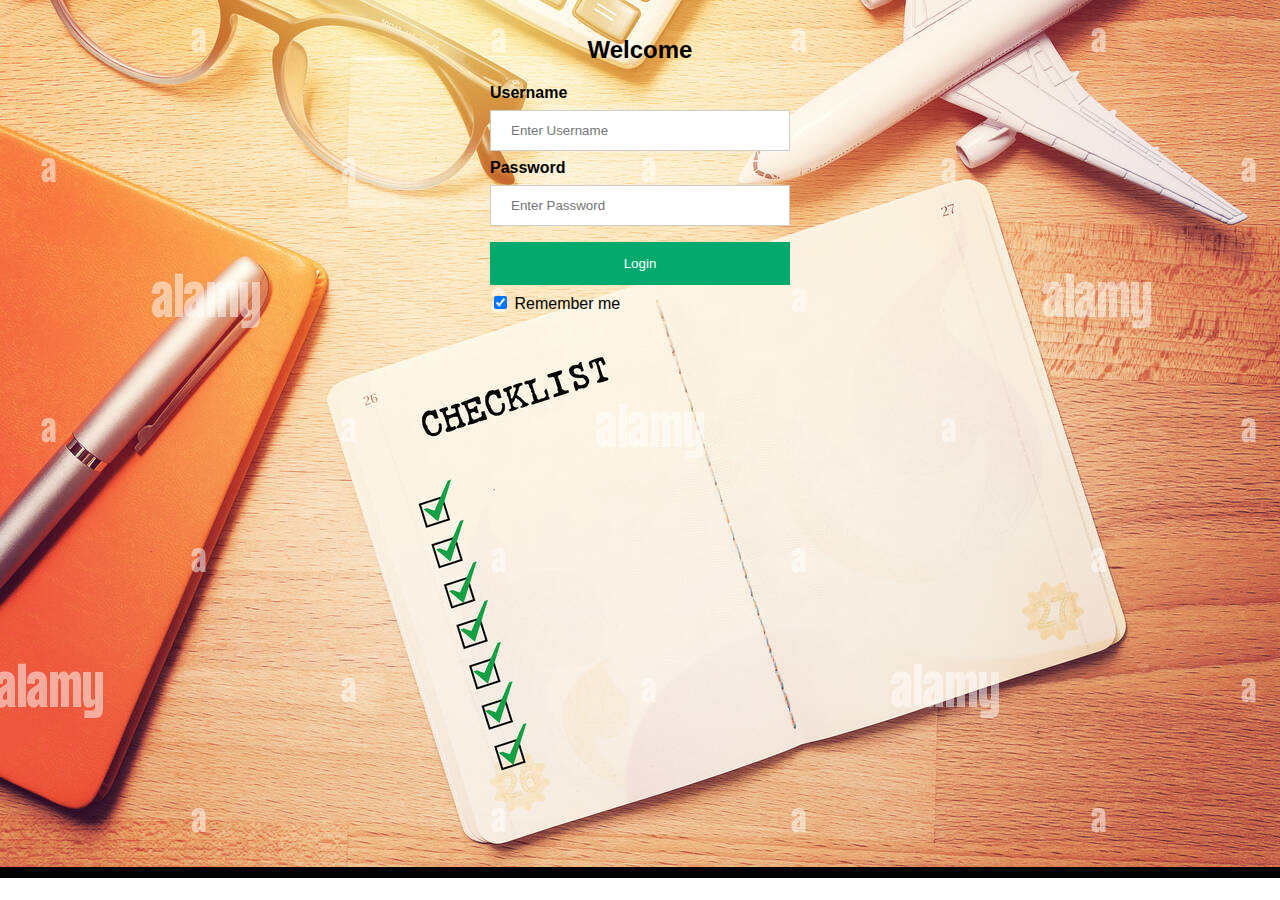
<file: index.html>
<!DOCTYPE html>
<html>
<head>
<meta name="viewport" content="width=device-width, initial-scale=1">

<title>Login</title>
<link rel= "stylesheet" href="style.css">
</head>
<body>

<div class="login container" >

    <h2 class="header">Welcome</h2>
  
  <form class="loginContent animate" action="main.html" onsubmit="return validate();">

    <div>
      <label for="uname"><b>Username</b></label>
      <input type="text" id="username" placeholder="Enter Username" name="uname" required>

      <label for="psw"><b>Password</b></label>
      <input type="password" id ="password" placeholder="Enter Password" name="psw" required>
        
      <button type="submit">Login</button>
      <label>
        <input type="checkbox" checked="checked" name="remember"> Remember me
      </label>
    </div>
  </form>
</div>

<script src="form.js"></script>

</body>
</html>
</file>
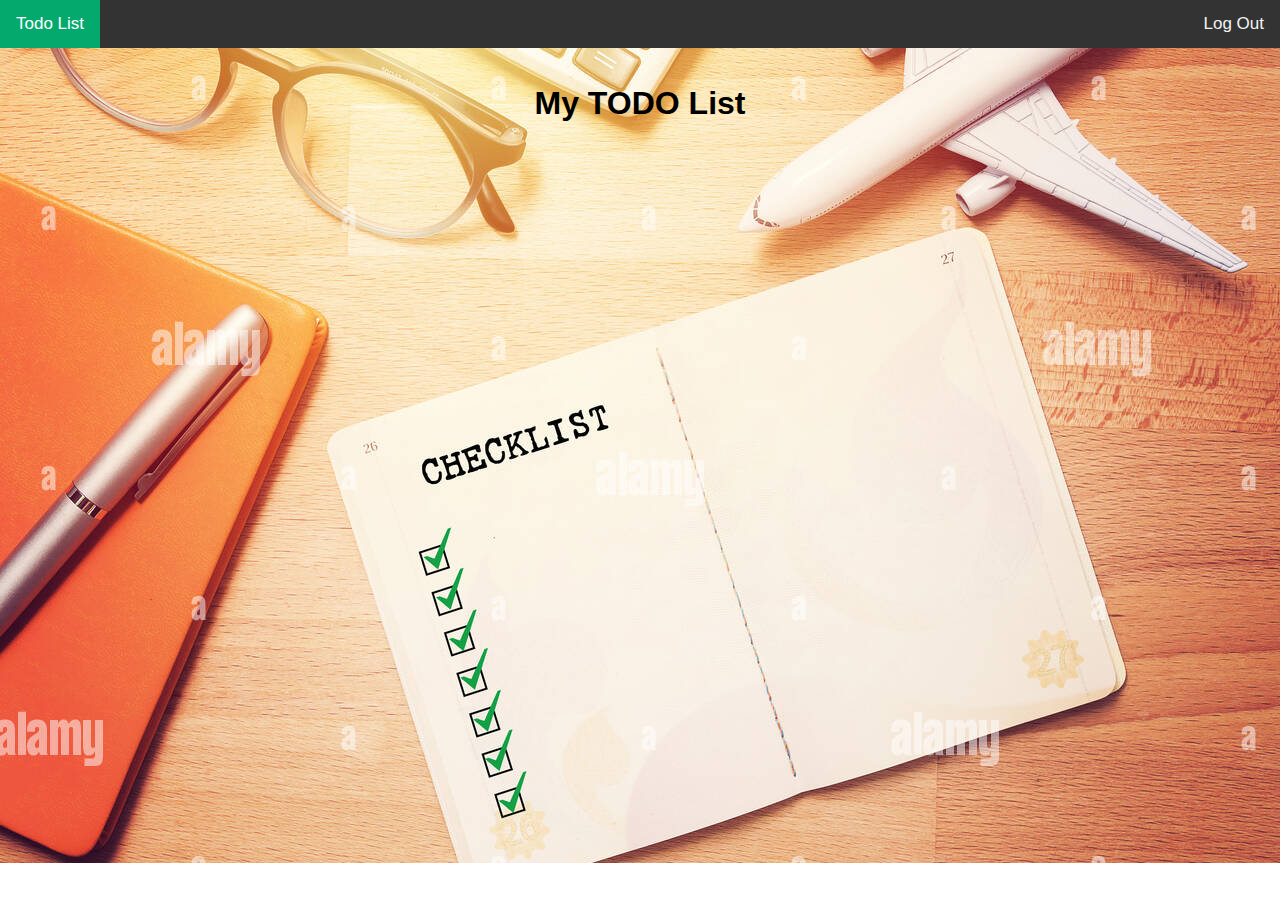
<file: main.html>
<!DOCTYPE html>
<html lang="en">
<head>
    <title>To Do List</title>
    <script src="todolist.js"></script>
</head>
<body> 
    <!DOCTYPE html>
<html>
<head>
<meta name="viewport" content="width=device-width, initial-scale=1">
<link rel= "stylesheet" href="style.css">
<link rel="stylesheet" href="https://cdnjs.cloudflare.com/ajax/libs/font-awesome/4.7.0/css/font-awesome.min.css">
</head>
<body>

<div class="topnav">
  <a class="active" onclick="ajax()" href="#">Todo List</a>
  <a class="logout" href="index.html">Log Out</a>
 
</div>

<div class="container">
    <div class="header">
        <h1>My TODO List</h1>
    </div>
    <div class="contents">
        <table class="toDoTable">
            <!-- <tr>
                <td>
                    <input type="checkbox">
                </td>
                <td>data</td>
                <td>
                    <i class="fa fa-trash"></i>
                </td>
            </tr> -->
        </table>

    </div>

</div>



</body>
</html>

    
</body>
</html>
</file>
<file: style.css>
body {font-family: Arial, Helvetica, sans-serif;}

/* Full-width input fields */
input[type=text], input[type=password] {
  width: 100%;
  padding: 12px 20px;
  margin: 8px 0;
  display: inline-block;
  border: 1px solid #ccc;
  box-sizing: border-box;
}

.loginContent {
    width: 300px;
    margin: auto;
}

/* Set a style for all buttons */
button {
  background-color: #04AA6D;
  color: white;
  padding: 14px 20px;
  margin: 8px 0;
  border: none;
  cursor: pointer;
  width: 100%;
}

button:hover {
  opacity: 0.8;
}

/* Extra styles for the cancel button */
.cancelbtn {
  width: auto;
  padding: 10px 18px;
  background-color: #f44336;
}

/* Center the image and position the close button */
.imgcontainer {
  text-align: center;
  margin: 24px 0 12px 0;
  position: relative;
}

img.avatar {
  width: 40%;
  border-radius: 50%;
}

.container {
  padding: 16px;
  background: url(checklistBG.jpg);
  height: 87vh;
}

.login.container {
  height: 94vh;
}

span.psw {
  float: right;
  padding-top: 16px;
}

/* The Modal (background) */
.modal {
  display: none; /* Hidden by default */
  position: fixed; /* Stay in place */
  z-index: 1; /* Sit on top */
  left: 0;
  top: 0;
  width: 100%; /* Full width */
  height: 100%; /* Full height */
  overflow: auto; /* Enable scroll if needed */
  background-color: rgb(0,0,0); /* Fallback color */
  background-color: rgba(0,0,0,0.4); /* Black w/ opacity */
  padding-top: 60px;
}

/* Modal Content/Box */
.modal-content {
  background-color: #fefefe;
  margin: 5% auto 15% auto; /* 5% from the top, 15% from the bottom and centered */
  border: 1px solid #888;
  width: 80%; /* Could be more or less, depending on screen size */
}

/* The Close Button (x) */
.close {
  position: absolute;
  right: 25px;
  top: 0;
  color: #000;
  font-size: 35px;
  font-weight: bold;
}

.close:hover,
.close:focus {
  color: red;
  cursor: pointer;
}

/* Add Zoom Animation */
.animate {
  -webkit-animation: animatezoom 0.6s;
  animation: animatezoom 0.6s
}

@-webkit-keyframes animatezoom {
  from {-webkit-transform: scale(0)} 
  to {-webkit-transform: scale(1)}
}
  
@keyframes animatezoom {
  from {transform: scale(0)} 
  to {transform: scale(1)}
}

/* Change styles for span and cancel button on extra small screens */
@media screen and (max-width: 300px) {
  span.psw {
     display: block;
     float: none;
  }
  .cancelbtn {
     width: 100%;
  }
}
body {
    margin: 0;
    font-family: Arial, Helvetica, sans-serif;
  }
  
  .topnav {
    overflow: hidden;
    background-color: #333;
  }
  
  .topnav a {
    float: left;
    color: #f2f2f2;
    text-align: center;
    padding: 14px 16px;
    text-decoration: none;
    font-size: 17px;
  }
  
  .topnav a:hover {
    background-color: #ddd;
    color: black;
  }
  
  .topnav a.active {
    background-color: #04AA6D;
    color: white;
  }

  .logout {
    float:right !important;
  }

  .toDoTable {
      margin: auto;
  }

  .contents {
    max-height: calc(100vh - 160px);
    overflow: auto;
  }

  a:hover {
    cursor:pointer;
  }

  .strikeThrough {
    text-decoration: line-through;
  }

  .header {
    text-align: center;
  }
</file>
